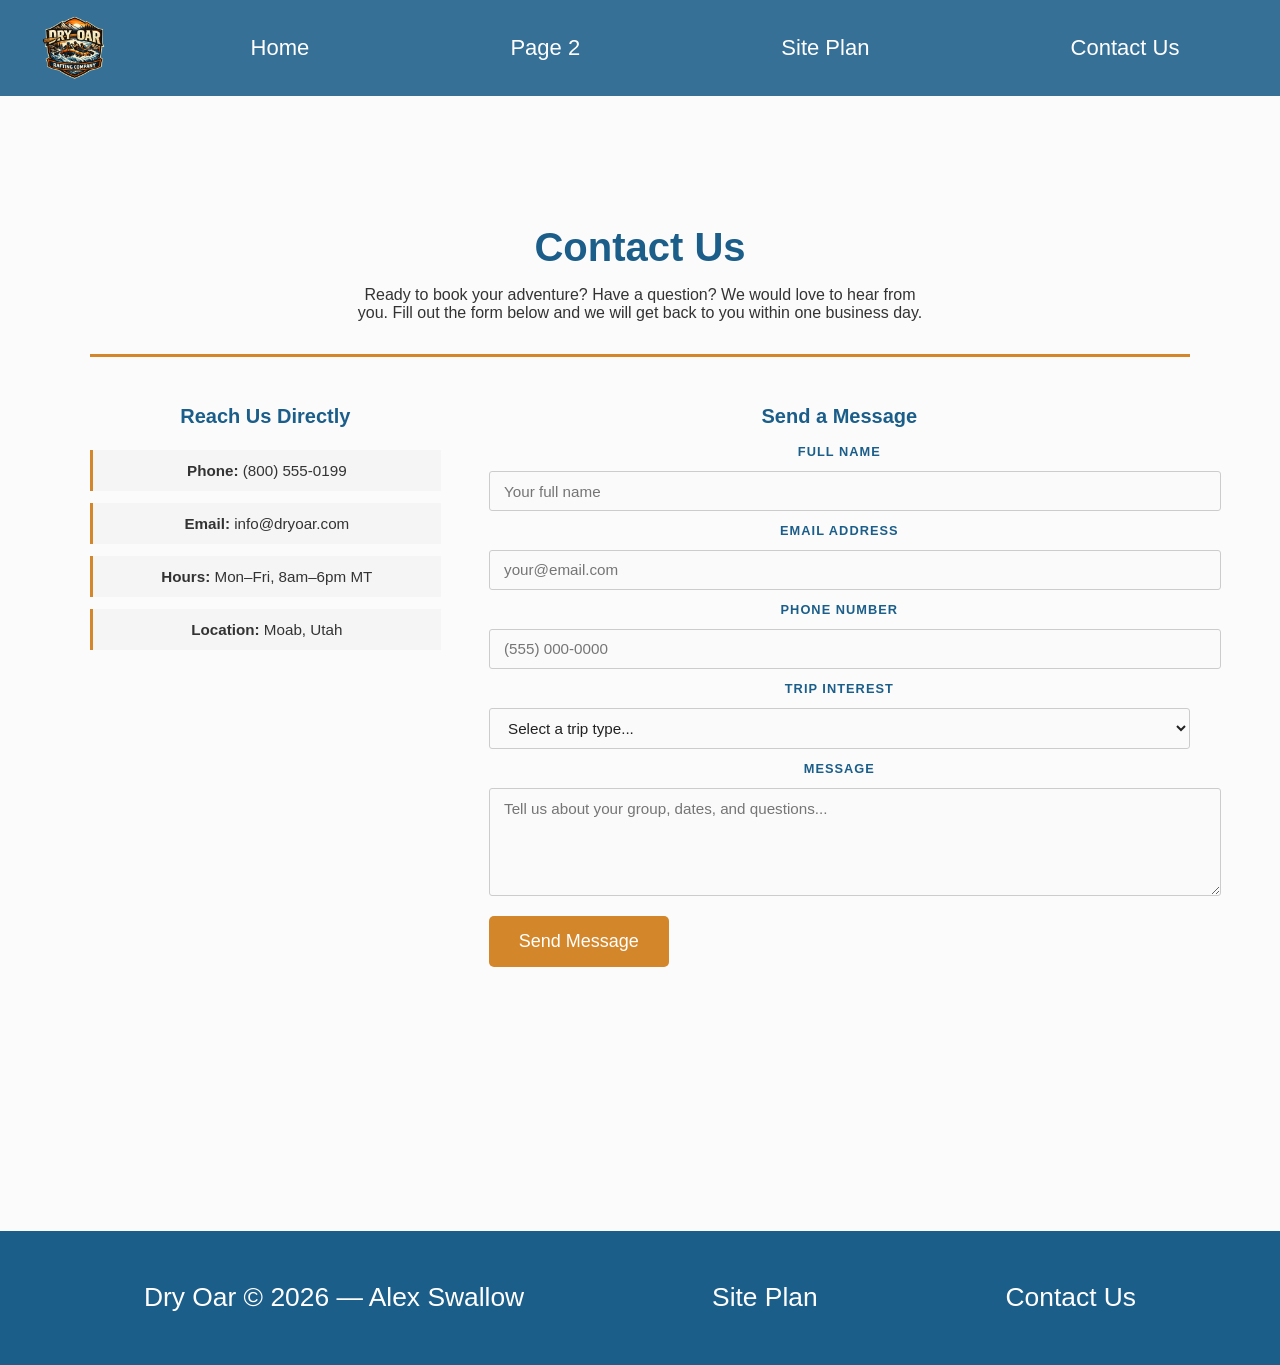
<file: wwr/contactus.html>
<!DOCTYPE html>
<html lang="en">
<head>
    <meta charset="UTF-8">
    <meta name="viewport" content="width=device-width, initial-scale=1.0">
    <title>Contact Us | Dry Oar Boating</title>
    <link rel="stylesheet" href="styles/style.css">
    <link rel="stylesheet" href="styles/contactus.css">
</head>
<body>
    <div id="content">

        <header>
            <a id="logo_link" href="index.html">
                <img class="logo" src="images/logo.png" alt="Dry Oar Logo">
            </a>
            <nav>
                <a href="index.html">Home</a>
                <a href="#">Page 2</a>
                <a href="site-plan-rafting.html">Site Plan</a>
                <a href="contactus.html">Contact Us</a>
            </nav>
        </header>

        <main class="contact-main">

            <section class="contact-hero">
                <h1>Contact Us</h1>
                <p>Ready to book your adventure? Have a question? We would love to hear from you. Fill out the form below and we will get back to you within one business day.</p>
            </section>

            <section class="contact-body">
                <div class="contact-info">
                    <h2>Reach Us Directly</h2>
                    <ul>
                        <li><strong>Phone:</strong> (800) 555-0199</li>
                        <li><strong>Email:</strong> info@dryoar.com</li>
                        <li><strong>Hours:</strong> Mon&ndash;Fri, 8am&ndash;6pm MT</li>
                        <li><strong>Location:</strong> Moab, Utah</li>
                    </ul>
                </div>

                <div class="contact-form-wrap">
                    <h2>Send a Message</h2>
                    <form action="#" method="get">
                        <label for="name">Full Name</label>
                        <input type="text" id="name" name="name" placeholder="Your full name">

                        <label for="email">Email Address</label>
                        <input type="email" id="email" name="email" placeholder="your@email.com">

                        <label for="phone">Phone Number</label>
                        <input type="tel" id="phone" name="phone" placeholder="(555) 000-0000">

                        <label for="trip">Trip Interest</label>
                        <select id="trip" name="trip">
                            <option value="">Select a trip type...</option>
                            <option value="rivers">Rivers Day Trip</option>
                            <option value="camping">Camping Package</option>
                            <option value="rapids">Rapids Adventure</option>
                            <option value="custom">Custom Group Trip</option>
                        </select>

                        <label for="message">Message</label>
                        <textarea id="message" name="message" rows="5" placeholder="Tell us about your group, dates, and questions..."></textarea>

                        <button type="submit" class="book">Send Message</button>
                    </form>
                </div>
            </section>

        </main>

        <footer>
            <p>Dry Oar &copy; 2026 &mdash; Alex Swallow</p>
            <p><a href="site-plan-rafting.html">Site Plan</a></p>
            <p><a href="contactus.html">Contact Us</a></p>
            
            </div>
        </footer>

    </div>
</body>
</html>
</file>
<file: wwr/styles/style.css>
/* Dry Oar Boating — WDD 130
   Colors from site plan:
     Primary:   #1B5E8A  (deep river blue)
     Secondary: #D4862A  (amber/orange)
     Accent 1:  #2E6B3E  (forest green)
     Accent 2:  white
*/

/* ── PAGE CONTAINER ── */
#content {
    max-width: 1600px;
    margin: 0 auto;
}

/* ── RESET ── */
body {
    background-color: #fcfbfb;
    font-family: Raleway, Arial, sans-serif;
    font-size: 22px;
    margin: 0;
    padding: 0;
}

h2 {
    margin: 0;
}

/* ── HEADER ── */
header {
    background-color: rgba(27, 94, 138, 0.88);
    display: grid;
    grid-template-columns: 150px auto;
}

#logo_link {
    padding-top: 5px;
    justify-self: center;
    align-self: center;
}

.logo {
    width: 80px;
}

/* ── NAV ── */
nav {
    display: flex;
    justify-content: space-around;
    align-items: center;
}

nav a {
    color: white;
    text-decoration: none;
    text-align: center;
    padding: 35px;
}

nav a:hover {
    background-color: #D4862A;
    color: white;
}

/* ── HERO ── */
#hero {
    display: grid;
    grid-template-columns: 1fr 3fr 1fr;
    margin-top: -100px;
}

#hero-box {
    grid-column: 1/4;
    grid-row: 1/3;
    z-index: -1;
}

#hero-img {
    width: 100%;
}

#hero-msg {
    grid-column: 2/3;
    grid-row: 1/2;
    margin-top: 100px;
    text-align: center;
}

#hero-msg h1,
#hero-msg h4 {
    text-align: center;
}

#hero-msg h4 {
    color: white;
}

.home-title {
    font-family: 'Rock Salt', 'Bradley Hand', sans-serif;
    font-size: 2em;
    color: white;
    margin-top: 10px;
}

.button-box {
    text-align: center;
}

.book, .join {
    background-color: #D4862A;
    color: white;
    text-decoration: none;
    font-size: 18px;
    padding: 15px 30px;
    margin-top: 50px;
    border-radius: 5px;
    display: inline-block;
}

.book:hover, .join:hover {
    background-color: #1B5E8A;
    color: white;
    text-decoration: none;
}

/* ── MAIN GRID ── */
.home-grid {
    display: grid;
    grid-template-columns: repeat(10, 1fr);
}

main section {
    text-align: center;
}

.card-img, .mountains {
    width: 100%;
}

.card-img {
    border: 10px solid #D4862A;
    box-sizing: border-box;
    transition: transform .5s;
    box-shadow: 5px 5px 10px #2E6B3E;
}

.card-img:hover {
    opacity: .6;
    transform: scale(1.1);
}

.icon {
    width: 80px;
    padding-top: 10px;
}

/* card placements */
.rivers-card {
    grid-column: 2/4;
    grid-row: 2/3;
    margin: 200px 0;
}

.camping-card {
    grid-column: 5/7;
    grid-row: 2/3;
    margin: 200px 0;
}

.rapids-card {
    grid-column: 8/10;
    grid-row: 2/3;
    margin: 200px 0;
}

#background {
    grid-column: 1/11;
    grid-row: 4/9;
    height: 725px;
    background-color: #1B5E8A;
}

.mountains {
    grid-column: 2/7;
    grid-row: 5/8;
    box-shadow: 5px 5px 10px #2E6B3E;
}

.msg {
    background-color: #2E6B3E;
    color: white;
    padding: 35px;
    grid-column: 6/10;
    grid-row: 6/7;
    line-height: 1.5em;
    box-shadow: 5px 5px 10px #2E6B3E;
    text-align: center;
}

.msg h2 {
    color: white;
    margin: 0;
}

.msg p {
    color: white;
    font-size: .8em;
    padding-bottom: 15px;
}

/* ── FOOTER ── */
footer {
    background-color: #1B5E8A;
    color: white;
    padding: 25px 50px;
    margin-top: 200px;
    display: flex;
    justify-content: space-around;
    align-items: center;
    font-size: 1.2em;
}

footer a {
    color: white;
    text-decoration: none;
}

footer a:hover {
    color: #D4862A;
    text-decoration: underline;
}

footer p a:hover {
    text-decoration: underline;
}

.social img {
    width: 32px;
    padding-top: 15px;
}

/* ── RESPONSIVE ── */
@media screen and (max-width: 900px) {
    #hero, .home-grid {
        display: block;
        height: auto;
    }
    nav, footer {
        flex-direction: column;
    }
    nav a {
        display: block;
        padding: 15px;
    }
    #hero {
        margin-top: 0;
    }
    #hero-msg {
        margin-top: 0;
    }
    #hero-msg h4 {
        display: none;
    }
    #hero-msg h1 {
        color: #2E6B3E;
    }
    .home-title {
        font-size: 25px;
    }
    .rivers-card, .camping-card, .rapids-card {
        margin: 50px auto;
        width: 60%;
    }
    #background {
        display: none;
    }
    .mountains, .msg {
        width: 80%;
        display: block;
        margin: 0 auto;
    }
    footer {
        margin-top: 25px;
    }
}
</file>
<file: wwr/styles/contactus.css>
/* contactus.css — uses same color scheme as site plan */

.contact-main {
    max-width: 1100px;
    margin: 0 auto;
    padding: 3rem 2rem 4rem;
}

.contact-hero {
    text-align: center;
    padding: 3rem 1rem 2rem;
    border-bottom: 3px solid #D4862A;
    margin-bottom: 3rem;
}

.contact-hero h1 {
    font-family: Raleway, Arial, sans-serif;
    font-size: 2.5rem;
    font-weight: 700;
    color: #1B5E8A;
    margin-bottom: 1rem;
}

.contact-hero p {
    color: #333;
    max-width: 580px;
    margin: 0 auto;
    font-size: 1rem;
}

.contact-body {
    display: grid;
    grid-template-columns: 1fr 2fr;
    gap: 3rem;
    align-items: start;
}

.contact-info h2,
.contact-form-wrap h2 {
    font-family: Raleway, Arial, sans-serif;
    font-size: 1.25rem;
    font-weight: 700;
    color: #1B5E8A;
    margin-bottom: 1rem;
}

.contact-info ul {
    list-style: none;
    padding: 0;
}

.contact-info li {
    font-family: Lato, Arial, sans-serif;
    font-size: 0.95rem;
    color: #333;
    padding: 0.75rem 1rem;
    border-left: 3px solid #D4862A;
    margin-bottom: 0.75rem;
    background: #f5f5f5;
}

.contact-form-wrap form {
    display: flex;
    flex-direction: column;
    gap: 0.75rem;
}

label {
    font-family: Raleway, Arial, sans-serif;
    font-size: 0.8rem;
    font-weight: 700;
    letter-spacing: 0.08em;
    text-transform: uppercase;
    color: #1B5E8A;
}

input, select, textarea {
    font-family: Lato, Arial, sans-serif;
    font-size: 0.95rem;
    padding: 0.65rem 0.9rem;
    border: 1px solid #ccc;
    border-radius: 3px;
    background: #fafafa;
    color: #222;
    outline: none;
    width: 100%;
    transition: border-color 0.2s;
}

input:focus, select:focus, textarea:focus {
    border-color: #1B5E8A;
}

textarea { resize: vertical; }

.contact-form-wrap .book {
    cursor: pointer;
    border: none;
    margin-top: 0.5rem;
    width: auto;
    align-self: flex-start;
}

@media (max-width: 700px) {
    .contact-body { grid-template-columns: 1fr; }
}
</file>
